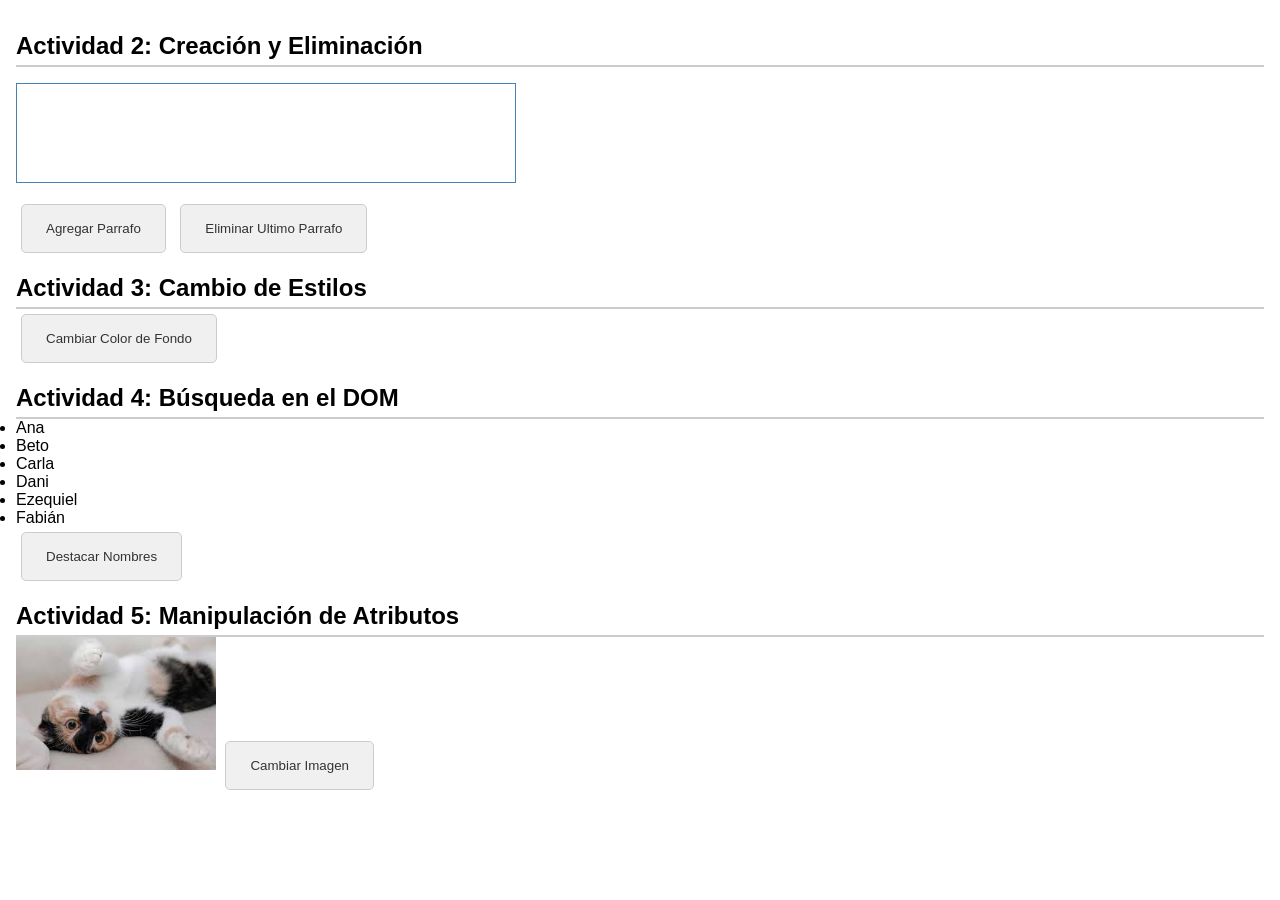
<file: CLASE 1/index.html>
<!DOCTYPE html>
<html lang="es">

<head>
    <meta charset="UTF-8">
    <meta name="viewport" content="width=device-width, initial-scale=1.0">
    <title>Ejercitacion | Clase 1</title>
    <link rel="stylesheet" href="styles/styles.css">
</head>

<body>

    <h2>Actividad 2: Creación y Eliminación</h2>
    <div id="contenedor"></div>

    <button id="btn-agregar">Agregar Parrafo</button>
    <button id="btn-eliminar">Eliminar Ultimo Parrafo</button>

    <div class="seccion-cambiar-color">
        <h2>Actividad 3: Cambio de Estilos</h2>
        <button id="btn-color">Cambiar Color de Fondo</button>
    </div>

    <div class="seccion-actividad-4">
        <h2>Actividad 4: Búsqueda en el DOM</h2>

        <ul id="lista-nombres">
            <li>Ana</li>
            <li class="destacado">Beto</li>
            <li>Carla</li>
            <li class="destacado">Dani</li>
            <li>Ezequiel</li>
            <li class="destacado">Fabián</li>
        </ul>

        <button id="btn-destacar">Destacar Nombres</button>
    </div>

    <div class="seccion-actividad-5">
        <h2>Actividad 5: Manipulación de Atributos</h2>

        <img id="mi-imagen" src="imagen_original.jpg" alt="Imagen Original" width="200">

        <button id="btn-cambiar-imagen">Cambiar Imagen</button>
    </div>

    <script src="app.js"></script>

</body>

</html>
</file>
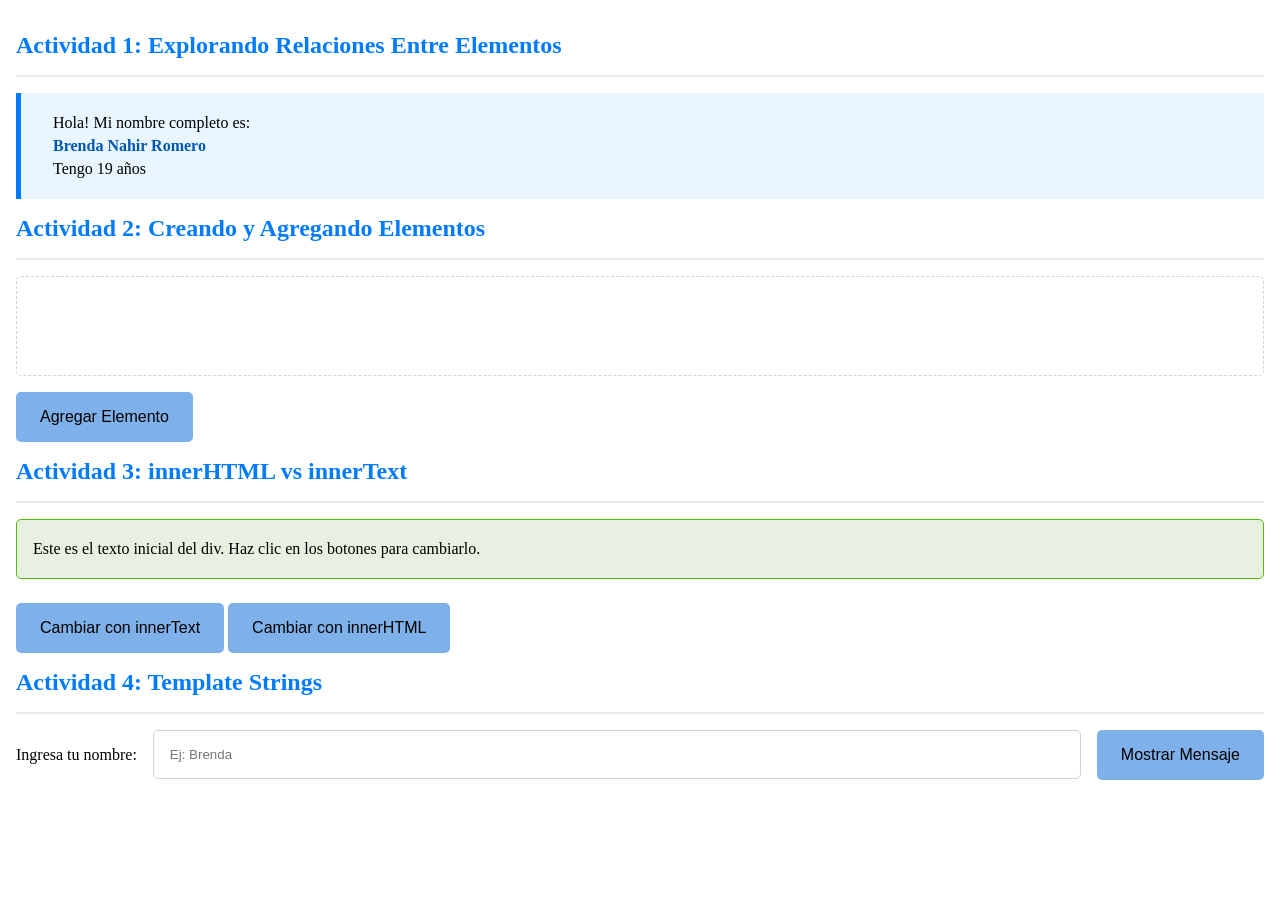
<file: CLASE 2/index.html>
<!DOCTYPE html>
<html lang="es">

<head>
    <meta charset="UTF-8">
    <meta name="viewport" content="width=device-width, initial-scale=1.0">
    <title>Ejercitacion | Clase 2</title>
    <link rel="stylesheet" href="styles/styles.css">
</head>

<body>

    <main>

        <h2>Actividad 1: Explorando Relaciones Entre Elementos</h2>
        <div class="actividad-1-container">
            <p>Hola! Mi nombre completo es: </p>
            <p>Brenda Nahir Romero</p>
            <p>Tengo 19 años</p>
        </div>

        <h2>Actividad 2: Creando y Agregando Elementos</h2>
        <div id="contenedor-clase2"></div>
        <button id="btn-agregar-clase2">Agregar Elemento</button>

        <h2>Actividad 3: innerHTML vs innerText</h2>
        <div id="contenido-a-cambiar">
            Este es el texto inicial del div. Haz clic en los botones para cambiarlo.
        </div>

        <button id="btn-inner-text">Cambiar con innerText</button>
        <button id="btn-inner-html">Cambiar con innerHTML</button>

        <h2>Actividad 4: Template Strings</h2>

        <div class="actividad-4-container">
            <label for="input-nombre">Ingresa tu nombre: </label>
            <input type="text" id="input-nombre" placeholder="Ej: Brenda" required>

            <button id="btn-mostrar-mensaje">Mostrar Mensaje</button>
        </div>

        <div id="mensaje-bienvenida"></div>

    </main>

    <script src="app.js"></script>

</body>

</html>
</file>
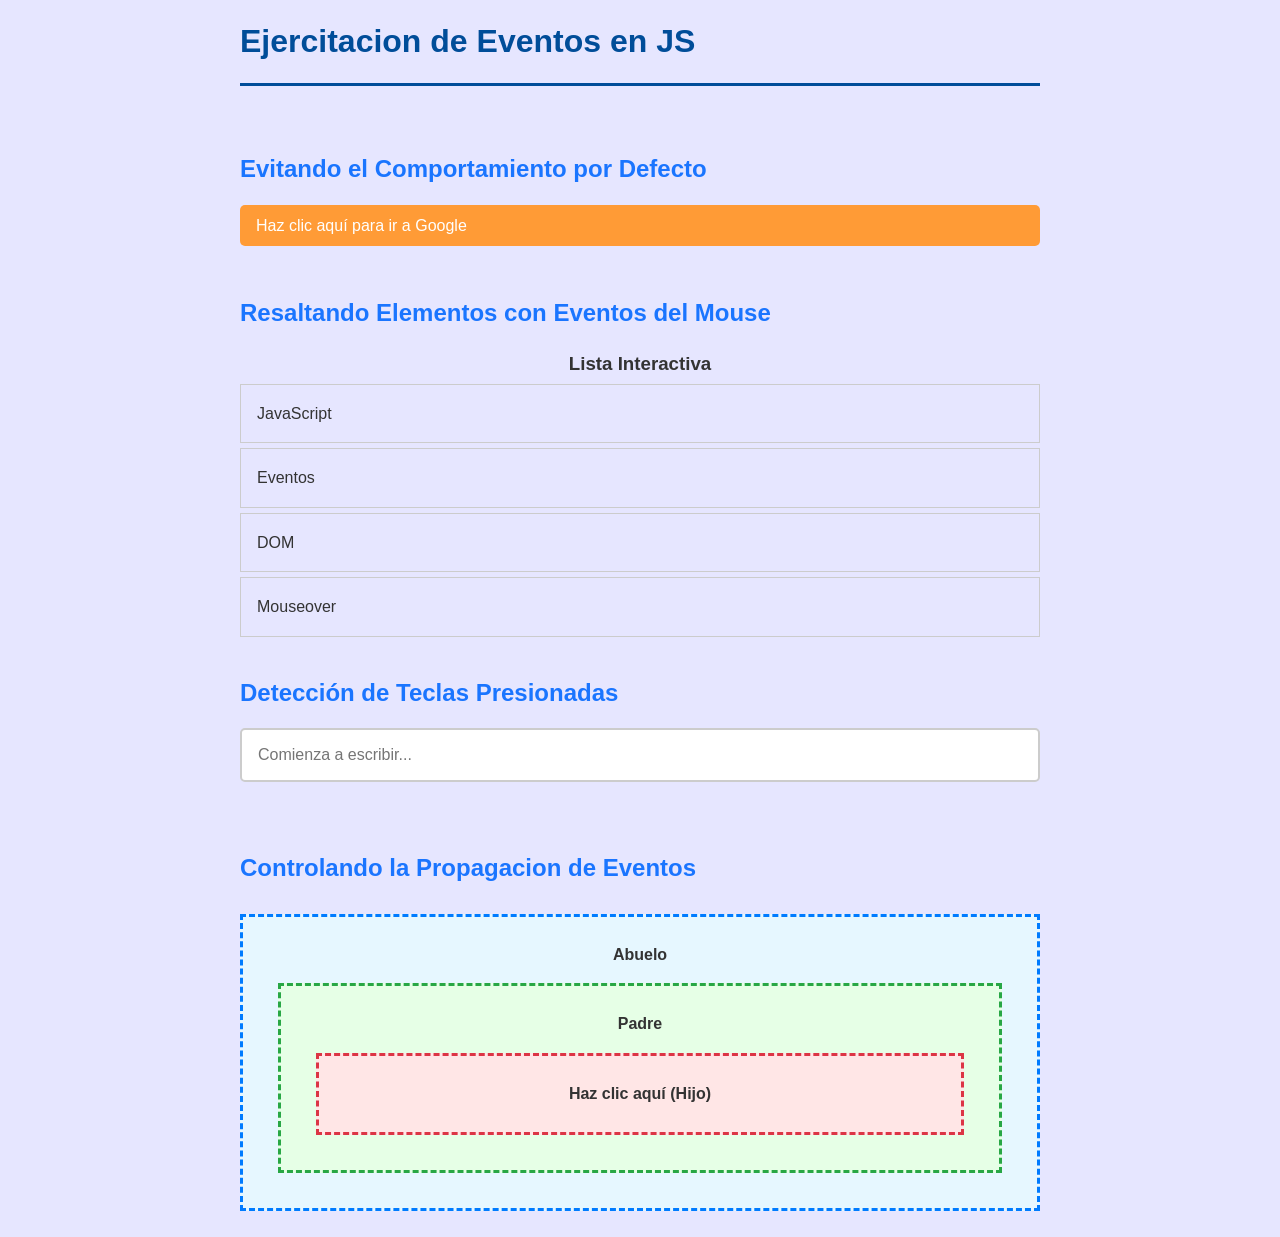
<file: CLASE 3/index.html>
<!DOCTYPE html>
<html lang="es">

<head>
    <meta charset="UTF-8">
    <title>Ejercitacion | Clase 3</title>
    <link rel="stylesheet" href="style/styles.css">
</head>

<body>

    <h1>Ejercitacion de Eventos en JS</h1>

    <h2>Evitando el Comportamiento por Defecto</h2>
    <a href="https://www.google.com" id="miEnlace">Haz clic aquí para ir a Google</a>

    <h2>Resaltando Elementos con Eventos del Mouse</h2>
    <h3>Lista Interactiva</h3>
    <ul id="listaPalabras">
        <li class="item-lista">JavaScript</li>
        <li class="item-lista">Eventos</li>
        <li class="item-lista">DOM</li>
        <li class="item-lista">Mouseover</li>
    </ul>

    <h2>Detección de Teclas Presionadas</h2>
    <input type="text" id="campoTexto" size="50" placeholder="Comienza a escribir...">
    <p id="mensajeEnter"></p>

    <h2>Controlando la Propagacion de Eventos</h2>
    <div id="abuelo"> 
        Abuelo
        <div id="padre">
            Padre
            <div id="hijo">Haz clic aquí (Hijo)</div>
        </div>
    </div>

    <script src="script.js"></script>

</body>

</html>
</file>
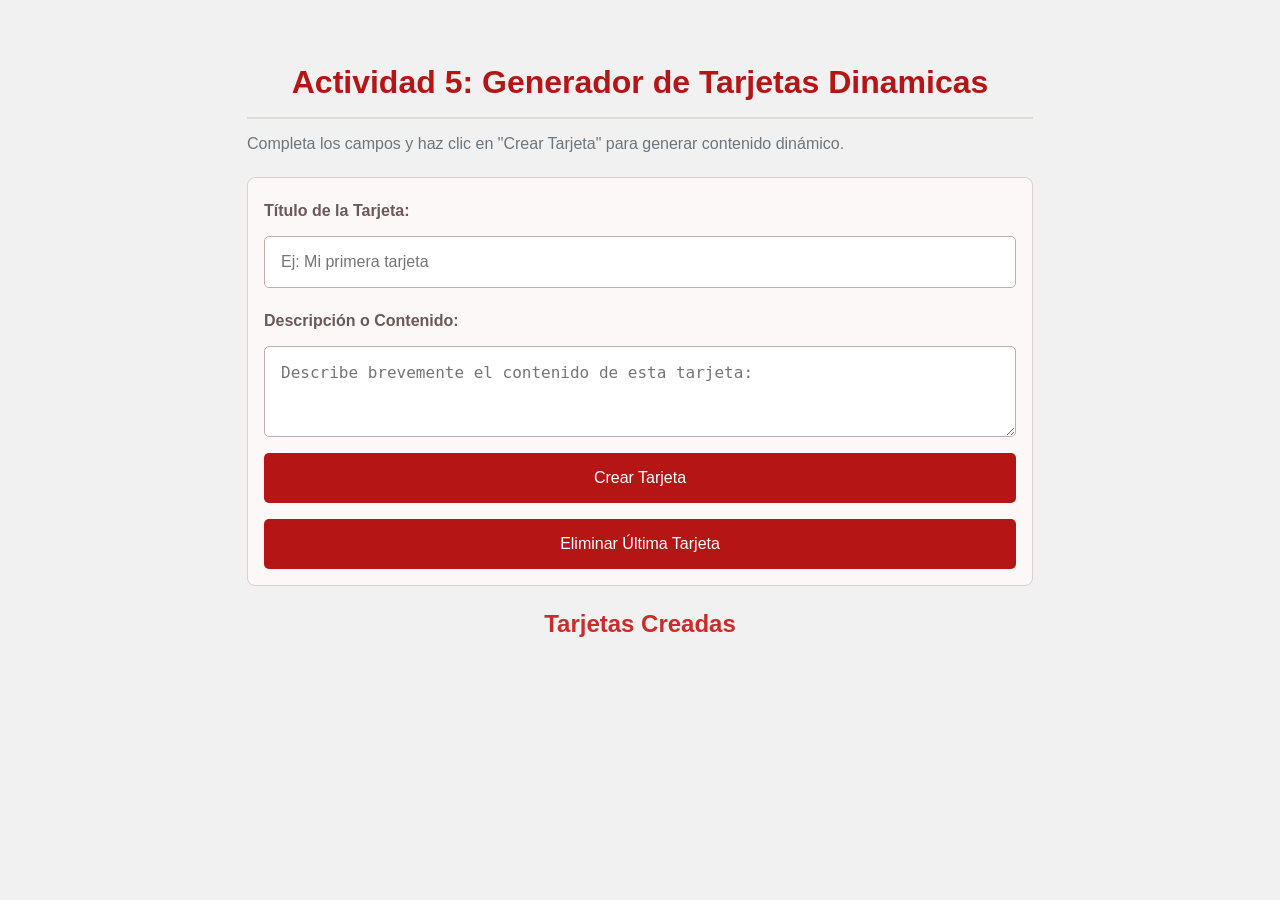
<file: CLASE 2/actividad_5.html>
<!DOCTYPE html>
<html lang="es">
<head>
    <meta charset="UTF-8">
    <meta name="viewport" content="width=device-width, initial-scale=1.0">
    <title>Actividad 5 | Tarjetas Dinamicas</title>
    <link rel="stylesheet" href="styles/styles_5.css">
</head>
<body>

    <main>

        <h1>Actividad 5: Generador de Tarjetas Dinamicas</h1>
        <p class="instruccion">Completa los campos y haz clic en "Crear Tarjeta" para generar contenido dinámico.</p>

         <!-- Formulario de Creación de Tarjeta -->
        <div class="formulario-tarjeta">
            <label for="input-tarjeta-nombre">Título de la Tarjeta: </label>
            <input type="text" id="input-tarjeta-nombre" placeholder="Ej: Mi primera tarjeta" required>

            <label for="input-tarjeta-descripcion">Descripción o Contenido: </label>
            <textarea id="input-tarjeta-descripcion" placeholder="Describe brevemente el contenido de esta tarjeta: " rows="3" required></textarea>

            <button id="btn-crear-tarjeta">Crear Tarjeta</button>
            <button id="btn-eliminar-ultima" class="btn-secundario">Eliminar Última Tarjeta</button> 
        </div>

        <h2>Tarjetas Creadas</h2>
        <div id="contenedor-tarjetas"></div>

    </main>

    
    <script src="app_5.js"></script>
</body>
</html>
</file>
<file: CLASE 1/styles/styles.css>
* {
    padding: 0;
    margin: 0;
    box-sizing: border-box;
}

body {
    font-family: sans-serif;
    padding: 1rem;
    min-height: 100vh;
    transition: background-color 0.5s ease;
}

h2 {
    border-bottom: 2px solid #ccc;
    padding-bottom: 5px;
    margin-top: 1rem;
}

#contenedor {
    border: 1px solid steelblue;
    padding: 1rem;
    min-height: 100px;
    margin: 1rem 0;
    max-width: 500px;
}

button {
    margin: 5px;
    padding: 1rem 1.5rem;
    cursor: pointer;
    background-color: #f0f0f0;
    color: #333;
    border: 1px solid #ccc;
    border-radius: 5px;
    transition: background-color 0.3s ease, transform 0.1s ease;
}

button:hover {
    background-color: steelblue; 
    color: white; 
    border-color: steelblue;
    box-shadow: 0 4px 8px rgba(0, 0, 0, 0.2); 
}
</file>
<file: CLASE 2/styles/styles.css>
* {
    padding: 0;
    margin: 0;
    box-sizing: border-box;
}

main {
    width: 100%;;
    padding: 1rem;
    border-radius: 1rem;
}

h2 {
    color: #007bff;
    border-bottom: 2px solid #e9ecef;
    padding-bottom: 1rem;
    margin-top: 1rem;
    margin-bottom: 1rem;
    width: 100%;
    font-size: 1.5rem;
}

button {
    background-color: #7eb1e9;
    color: black;
    border-radius: 5px;
    border: none;
    padding: 1rem 1.5rem;
    font-size: 1rem;
    cursor: pointer;
    transition: background-color 0.3s ease, transform 0.1s ease;
}

button:hover {
    background-color: #0056b3;
    color: white;
    transform: translateY(-1px);
    box-shadow: 0 4px 8px rgba(0, 0, 0, 0.15);
}

.actividad-1-container {
    padding: 1rem;
    background-color: #e9f5ff;
    border-left: 5px solid #007bff;
    margin-bottom: 1rem;
}

.actividad-1-container p {
    margin: 5px 0;
    padding-left: 1rem;
}

.actividad-1-container p:nth-child(2) {
    font-weight: bold; /* Destaca el párrafo de referencia */
    color: #0056b3;
}

#contenedor-clase2 {
    border: 1px dashed #ced4da; 
    padding: 1rem;
    min-height: 100px;
    margin-bottom: 1rem;
    background-color: #ffffff;
    border-radius: 5px;
}

#contenedor-clase2 p {
    margin: 5px 0;
    padding: 3px 0;
    border-bottom: 1px dotted #e9ecef;
}

#contenido-a-cambiar {
    border: 1px solid #4fbe05; 
    background-color: #e8f0e2;
    padding: 1rem;
    margin-bottom: 1.5rem;
    border-radius: 5px;
    line-height: 1.6;
}

.actividad-4-container {
    display: flex;
    gap: 1rem; 
    align-items: center;
    margin-bottom: 1rem;
}
.actividad-4-container input[type="text"] {
    padding: 1rem;
    border: 1px solid #ced4da;
    border-radius: 5px;
    flex-grow: 1; 
}

#mensaje-bienvenida {
    padding: 1rem;
    margin-top: 1rem;
    border-radius: 5px;
    min-height: 50px; 
    transition: background-color 0.3s ease; 
}

/* Estilo para el mensaje de ÉXITO */
.mensaje-exito {
    background-color: #e2f0d9; 
    border: 1px solid #28a745;
    color: #28a745; 
}

/* Estilo para el mensaje de ERROR */
.mensaje-error {
    background-color: #f8d7da; 
    border: 1px solid #dc3545;
    color: #dc3545;
}
</file>
<file: CLASE 3/style/styles.css>
* {
    margin: 0;
    padding: 0;
    box-sizing: border-box;
}

body {
    font-family: Arial, Helvetica, sans-serif;
    padding: 1rem;
    line-height: 1.6;
    background-color: #e6e6ff;
    color: #333;
    display: flex;
    flex-direction: column;
    align-items: center;
    min-height: 100vh;
}

h1 {
    color: #004d99;
    border-bottom: 3px solid #004d99;
    padding-bottom: 1rem;
    margin-bottom: 2rem;
    max-width: 800px;
    width: 100%;
}

h2 {
    margin-top: 2rem;
    margin-bottom: 1rem;
    color: #1a75ff;
    max-width: 800px;
    width: 100%;
}

#miEnlace {
    display: inline-block;
    text-decoration: none;
    border-radius: 5px;
    background-color: #ff9b36;
    margin-bottom: 1rem;
    padding: 0.5rem 1rem;
    color: white;
    max-width: 800px;
    width: 100%;
}

#miEnlace:hover {
    background-color: #ff7f00;
}

#listaPalabras{
    max-width: 800px;
    width: 100%;
    list-style: none;
}

.item-lista {
    padding: 1rem;
    margin: 5px 0;
    border: 1px solid #ccc;
    cursor: pointer;
    width: 800px;
    transition: background-color 0.3s ease;
}

#campoTexto {
    padding: 1rem;
    font-size: 1em;
    border: 2px solid #ccc;
    border-radius: 5px;
    transition: border-color 0.3s;
    max-width: 800px;
    width: 100%;
    display: block;
}

#campoTexto:focus {
    border-color: #1a75ff;
    outline: none;
}

#mensajeEnter {
    font-weight: bold;
    color: darkgreen;
    margin-top: 1rem;
    min-height: 1.2em;
    max-width: 800px;
    width: 100%;
}

#abuelo, #padre, #hijo {
    padding: 25px;
    margin: 10px;
    border: 3px dashed;
    cursor: pointer;
    font-weight: bold;
    text-align: center;
}

#abuelo {
    border-color: #007bff; 
    background-color: #e6f7ff;
    max-width: 800px;
    width: 100%; 
}

#padre {
    border-color: #28a745; 
    background-color: #e6ffe6;
    margin-top: 1rem;
}

#hijo {
    border-color: #dc3545; 
    background-color: #ffe6e6;
    margin-top: 1rem;
}
</file>
<file: CLASE 2/styles/styles_5.css>
* {
    box-sizing: border-box;
    margin: 0;
    padding: 0;
}

body {
    font-family: Arial, Helvetica, sans-serif;
    min-height: 100vh;
    display: flex;
    justify-content: center;
    padding: 2rem 1rem;
    background-color: #f1f1f1;
}

main {
    width: 100%;
    max-width: 850px;
    padding: 2rem;
}

h1 {
    color: #b61515;
    border-bottom: 2px solid #e0d7d7;
    padding-bottom: 1rem;
    margin-bottom: 1rem;
    text-align: center;
}

h2 {
    color: #ca2b2b;
    margin-bottom: 1rem;
    margin-top: 1.5rem;
    text-align: center;
}

.instruccion {
    color: #6c757d;
    margin-bottom: 1.5rem;
}

.formulario-tarjeta {
    display: flex;
    flex-direction: column;
    gap: 1rem;
    padding: 1rem;
    border: 1px solid #dacece;
    border-radius: 8px;
    background-color: #fdf8f8;
    margin-bottom: 1.5rem;
}

.formulario-tarjeta label {
    font-weight: bold;
    color: #6b5858;
    margin-top: 0.5rem;
}

.formulario-tarjeta input[type="text"],
.formulario-tarjeta textarea {
    padding: 1rem;
    border: 1px solid #bdadad;
    border-radius: 5px;
    font-size: 1rem;
    transition: border-color 0.2s;
}

.formulario-tarjeta input:focus,
.formulario-tarjeta textarea:focus {
    border-color: #642828;
    outline: none;
}

button { 
    background-color: #b61515;
    color: white;
    border: none;
    border-radius: 5px; 
    padding: 1rem 1.5rem; 
    font-size: 1rem;
    cursor: pointer;
    transition: background-color 0.3s ease, transform 0.1s ease, box-shadow 0.3s ease; 
}

button:hover {
    background-color: #6e0101;
    transform: translateY(-1px);
    box-shadow: 0 4px 8px rgba(0, 0, 0, 0.15);
}

#contenedor-tarjetas {
    display: flex;
    flex-wrap: wrap; 
    gap: 1rem; 
    padding: 1rem;
    min-height: 100px;
}

.tarjeta-dinamica {
    flex: 1 1 300px; 
    background-color: #ffffff;
    border: 2px solid #ca2b2b;
    border-radius: 1rem;
    padding: 1rem;
    box-shadow: 0 4px 8px rgba(0, 0, 0, 0.1);
    position: relative;
    transition: transform 0.2s ease, box-shadow 0.2s ease;
}

.tarjeta-dinamica:hover {
    transform: translateY(-5px);
    box-shadow: 0 6px 15px rgba(0, 0, 0, 0.15);
}

.tarjeta-dinamica h3 {
    color: #b30000;
    margin-bottom: 0.5rem;
    font-size: 1.3rem;
}

.tarjeta-dinamica p {
    color: #574949;
    margin-top: 0;
    font-size: 1rem;
    line-height: 1.5;
}

.btn-eliminar {
    position: absolute;
    top: -10px; 
    right: -10px;
    padding: 8px 12px;
    background-color: #d6636e;
    color: white;
    font-size: 0.9em;
    font-weight: bold;
    border-radius: 50%;
    line-height: 1;
    z-index: 10; 
    transition: background-color 0.2s;
}

.btn-eliminar:hover {
    background-color: #c82333;
    transform: none; 
    box-shadow: 0 2px 4px rgba(0, 0, 0, 0.2);
}
</file>
